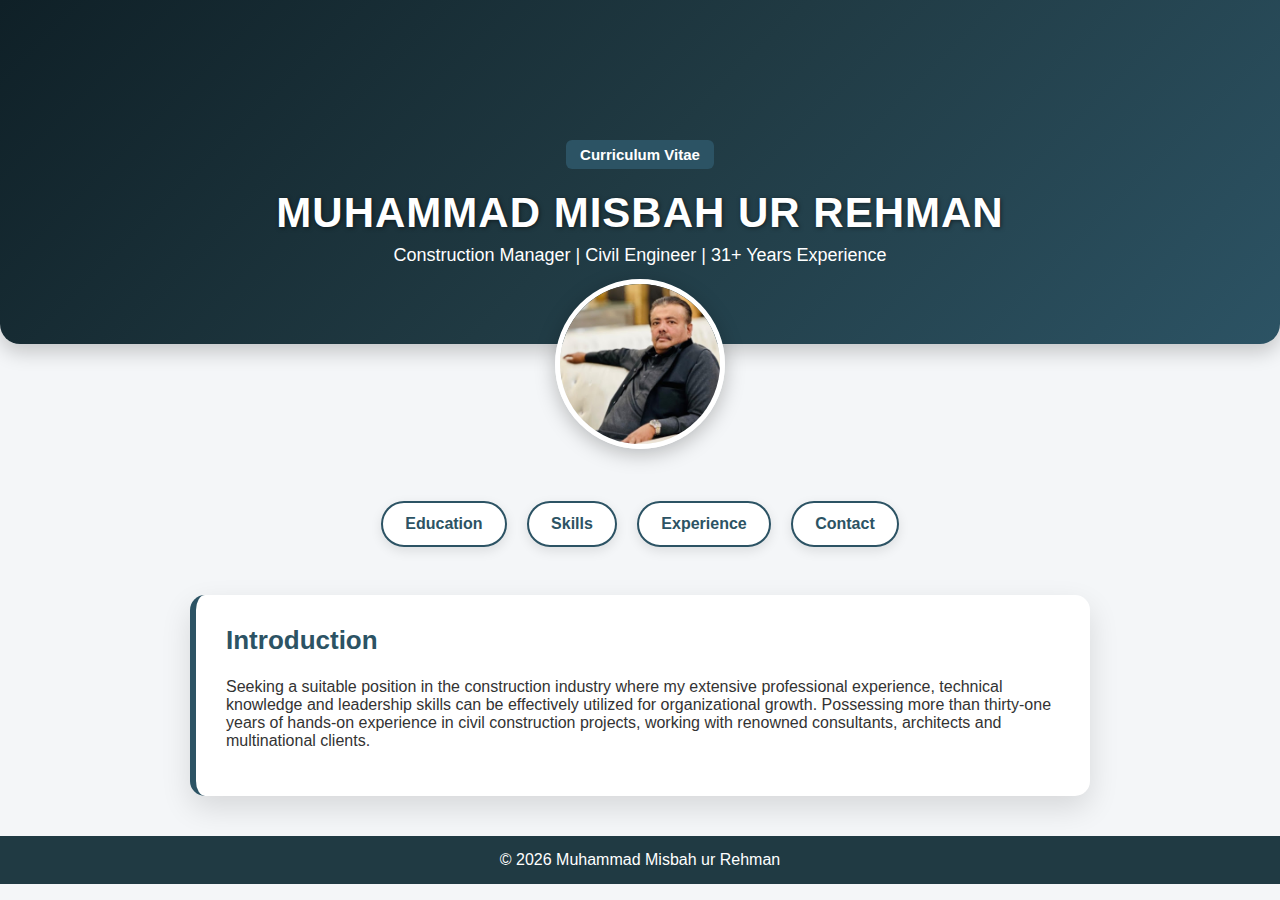
<file: index.html>
<!DOCTYPE html>
<html lang="en">
<head>
<meta charset="UTF-8">
<title>Muhammad Misbah ur Rehman | CV</title>

<style>
/* ====== GLOBAL ====== */
body {         
    font-family: 'Segoe UI', Tahoma, Geneva, Verdana, sans-serif;
    margin:0;
    padding:0;
    background:#f4f6f8;
    color:#333;
    scroll-behavior:smooth;
}

/* ====== HEADER ====== */
header {
    background: linear-gradient(135deg, #0f2027, #203a43, #2c5364);
    color: white;
    text-align: center;
    padding: 140px 20px 60px; /* thoda top padding adjust for overlap */
    border-bottom-left-radius: 20px;
    border-bottom-right-radius: 20px;
    box-shadow: 0 8px 20px rgba(0,0,0,0.2);
    position: relative;
    z-index:1;
}

.cv-full-box {
    display:inline-block;
    background:#2c5364;
    padding:6px 14px;
    border-radius:6px;
    font-size:15px;
    font-weight:bold;
    margin-bottom:15px;
}

header h1 {
    margin:5px 0;
    font-size:42px;
    letter-spacing:1px;
    text-shadow:1px 1px 4px rgba(0,0,0,0.5);
}

header p {
    margin-top:8px;
    font-size:18px;
}

/* ====== PROFILE IMAGE ====== */
.profile-container {
    max-width:900px;
    margin: -65px auto 40px; /* negative margin for half overlap */
    text-align:center;
    position: relative;
    z-index: 3; /* above header shadow */
}

.profile-container img {
    width:160px;
    height:160px;
    border-radius:50%; /* circular */
    border:5px solid white;
    box-shadow:0 5px 20px rgba(0,0,0,0.25);
    transition: transform 0.3s ease, box-shadow 0.3s ease;
}

.profile-container img:hover {
    transform: scale(1.05);
    box-shadow: 0 10px 30px rgba(0,0,0,0.35);
}

/* ====== NAVIGATION ====== */
nav {
    text-align:center;
    margin:20px 0 40px;
}

nav a {
    display:inline-block;
    text-decoration:none;
    background:white;
    color:#2c5364;
    padding:12px 22px;
    margin:8px;
    border-radius:25px;
    font-weight:bold;
    border:2px solid #2c5364;
    box-shadow:0 4px 12px rgba(0,0,0,0.1);
    transition:0.3s ease;
}

nav a:hover {
    background:#2c5364;
    color:white;
    transform:translateY(-3px);
}

/* ====== CONTENT ====== */
.container {
    max-width:900px;
    margin:20px auto 40px;
    padding:0 20px;
}

.intro-card {
    background:white;
    padding:30px;
    border-radius:15px;
    box-shadow:0 12px 30px rgba(0,0,0,0.12);
    border-left:6px solid #2c5364;
}

.intro-card h2 {
    margin-top:0;
    color:#2c5364;
    font-size:26px;
}

footer {
    text-align:center;
    padding:15px;
    background:#203a43;
    color:white;
    margin-top:40px;
}

/* ====== RESPONSIVE ====== */
@media (max-width:600px) {
    header h1 { font-size:28px; }
    header p { font-size:14px; }
    .cv-full-box { font-size:16px; }
    nav a { padding:8px 14px; font-size:14px; }
    .profile-container img { width:120px; height:120px; }
    .intro-card { padding:20px; border-left:4px solid #2c5364; }
    .intro-card h2 { font-size:22px; }
}
</style>
</head>

<body>

<header>
    <div class="cv-full-box">Curriculum Vitae</div>
    <h1>MUHAMMAD MISBAH UR REHMAN</h1>
    <p>Construction Manager | Civil Engineer | 31+ Years Experience</p>
</header>

<!-- Profile Image (Half Overlapping Header) -->
<div class="profile-container">
    <img src="profile.jpg" alt="Muhammad Misbah ur Rehman">
</div>

<!-- Navigation -->
<nav>
    <a href="edu.html">Education</a>
    <a href="skills.html">Skills</a>
    <a href="exp.html">Experience</a>
    <a href="contact.html">Contact</a>
</nav>

<!-- Introduction -->
<div class="container">
    <div class="intro-card">
        <h2>Introduction</h2>
        <p>
            Seeking a suitable position in the construction industry where my extensive
            professional experience, technical knowledge and leadership skills can be
            effectively utilized for organizational growth. Possessing more than
            thirty-one years of hands-on experience in civil construction projects,
            working with renowned consultants, architects and multinational clients.
        </p>
    </div>
</div>

<footer>
    © 2026 Muhammad Misbah ur Rehman
</footer>

</body>
</html>
</file>
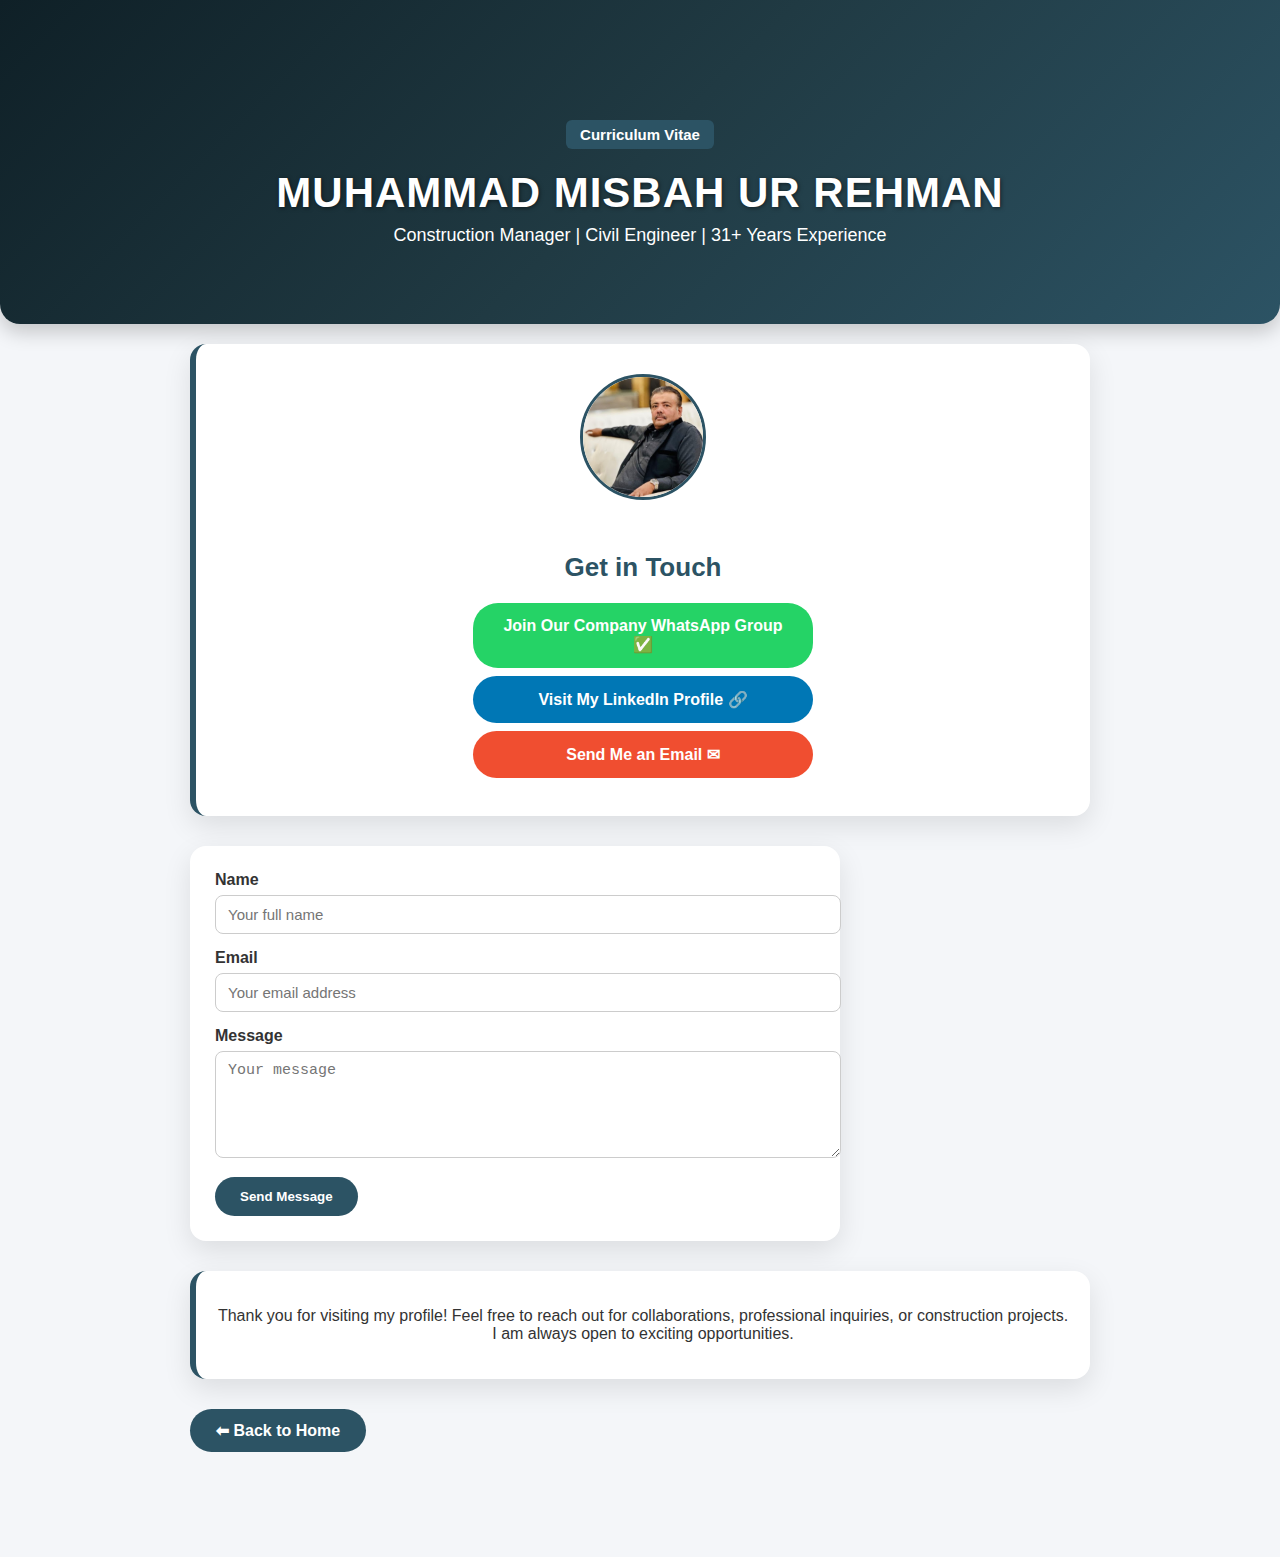
<file: contact.html>
<!DOCTYPE html>
<html lang="en">
<head>
<meta charset="UTF-8">
<title>Contact | Muhammad Misbah ur Rehman</title>

<style>
body{
    margin:0;
    font-family:"Segoe UI", Tahoma, sans-serif;
    background:#f4f6f9;
    color:#333;
}

/* Container */
.container{
    max-width:900px;
    margin:50px auto;
    padding:0 20px;
}

/* Header */
header{
    background: linear-gradient(135deg, #0f2027, #203a43, #2c5364);
    color:white;
    text-align:center;
    padding:120px 20px 60px;
    border-bottom-left-radius:20px;
    border-bottom-right-radius:20px;
    box-shadow:0 8px 20px rgba(0,0,0,0.2);
    margin-bottom:50px;
}

.cv-full-box{
    display:inline-block;
    background:#2c5364;
    padding:6px 14px;
    border-radius:6px;
    font-size:15px;
    font-weight:bold;
    margin-bottom:15px;
}

header h1{
    margin:5px 0;
    font-size:42px;
    letter-spacing:1px;
    text-shadow:1px 1px 4px rgba(0,0,0,0.5);
}

header p{
    margin-top:8px;
    font-size:18px;
}

/* Contact Card */
.contact-card{
    background:white;
    border-radius:16px;
    padding:30px;
    margin-top:-30px;
    box-shadow:0 10px 28px rgba(0,0,0,0.1);
    border-left:6px solid #2c5364;
    display:flex;
    flex-direction:column;
    align-items:center;
    gap:20px;
}

/* Profile Image */
.contact-card img{
    width:120px;
    height:120px;
    border-radius:50%;
    object-fit:cover;
    border:3px solid #2c5364;
    margin-bottom:10px;
}

/* Contact Info */
.contact-info h2{
    font-size:26px;
    color:#2c5364;
    text-align:center;
    margin-bottom:20px;
}

/* Buttons */
.contact-info a.button{
    display:block;
    width:100%;
    max-width:300px;
    margin:8px auto;
    padding:14px 20px;
    text-align:center;
    border-radius:25px;
    font-weight:bold;
    font-size:16px;
    color:white;
    text-decoration:none;
    transition:all 0.3s ease;
}

.button.whatsapp{ background:#25D366; }
.button.whatsapp:hover{ background:#128C7E; transform:translateY(-2px); }

.button.linkedin{ background:#0077B5; }
.button.linkedin:hover{ background:#005582; transform:translateY(-2px); }

.button.email{ background:#f04e30; }
.button.email:hover{ background:#c03b22; transform:translateY(-2px); }

/* Contact Form */
form.contact-form{
    background:white;
    border-radius:16px;
    padding:25px;
    box-shadow:0 10px 28px rgba(0,0,0,0.1);
    margin-top:30px;
    width:100%;
    max-width:600px;
}

form.contact-form label{
    display:block;
    margin-bottom:6px;
    font-weight:600;
}

form.contact-form input,
form.contact-form textarea{
    width:100%;
    padding:10px 12px;
    margin-bottom:15px;
    border:1px solid #ccc;
    border-radius:8px;
    font-size:15px;
    transition:0.3s ease;
}

form.contact-form input:focus,
form.contact-form textarea:focus{
    outline:none;
    border-color:#2c5364;
}

form.contact-form button{
    background:#2c5364;
    color:white;
    font-weight:bold;
    border:none;
    border-radius:25px;
    padding:12px 25px;
    cursor:pointer;
    transition:0.3s ease;
}

form.contact-form button:hover{
    background:#203a43;
    transform:translateY(-2px);
}

/* Map */
.map-container{
    margin-top:30px;
    border-radius:16px;
    overflow:hidden;
    box-shadow:0 10px 28px rgba(0,0,0,0.1);
}

.map-container iframe{
    width:100%;
    height:300px;
    border:0;
}

/* Extra message */
.extra-msg{
    text-align:center;
    font-size:16px;
    padding:20px;
    margin-top:30px;
    background:white;
    border-radius:16px;
    border-left:6px solid #2c5364;
    box-shadow:0 10px 28px rgba(0,0,0,0.1);
}

/* Back to home */
.back-home{
    display:inline-block;
    margin:30px 0 50px 0;
    padding:12px 26px;
    background:#2c5364;
    color:white;
    font-weight:600;
    border-radius:25px;
    text-decoration:none;
    transition:0.25s ease;
}

.back-home:hover{
    background:#203a43;
    transform:translateY(-2px);
}

/* Responsive */
@media(max-width:600px){
    .contact-card img{width:100px; height:100px;}
}
</style>
</head>

<body>

<header>
    <div class="cv-full-box">Curriculum Vitae</div>
    <h1>MUHAMMAD MISBAH UR REHMAN</h1>
    <p>Construction Manager | Civil Engineer | 31+ Years Experience</p>
</header>

<div class="container">

    <!-- Contact Card with Buttons -->
    <div class="contact-card">
        <img src="profile.jpg" alt="Muhammad Misbah ur Rehman">
        <div class="contact-info">
            <h2>Get in Touch</h2>
            <a href="https://whatsapp.com/channel/0029Vb6aJox0VycDbxQQNO2i" target="_blank" class="button whatsapp">
                Join Our Company WhatsApp Group ✅
            </a>
            <a href="https://www.linkedin.com/in/mohammad-misbah-ur-rehman-951a4117a" target="_blank" class="button linkedin">
                Visit My LinkedIn Profile 🔗
            </a>
            <a href="mailto:misbahurrehman74@gmail.com" class="button email">
                Send Me an Email ✉
            </a>
        </div>
    </div>

    <!-- Contact Form -->
    <form class="contact-form">
        <label for="name">Name</label>
        <input type="text" id="name" placeholder="Your full name">

        <label for="email">Email</label>
        <input type="email" id="email" placeholder="Your email address">

        <label for="message">Message</label>
        <textarea id="message" rows="5" placeholder="Your message"></textarea>

        <button type="submit">Send Message</button>
    </form>

    <!-- Extra Message -->
    <div class="extra-msg">
        <p>Thank you for visiting my profile! Feel free to reach out for collaborations, professional inquiries, or construction projects. I am always open to exciting opportunities.</p>
    </div>

    <!-- Back to Home -->
    <a href="index.html" class="back-home">⬅ Back to Home</a>

</div>

</body>
</html>
</file>
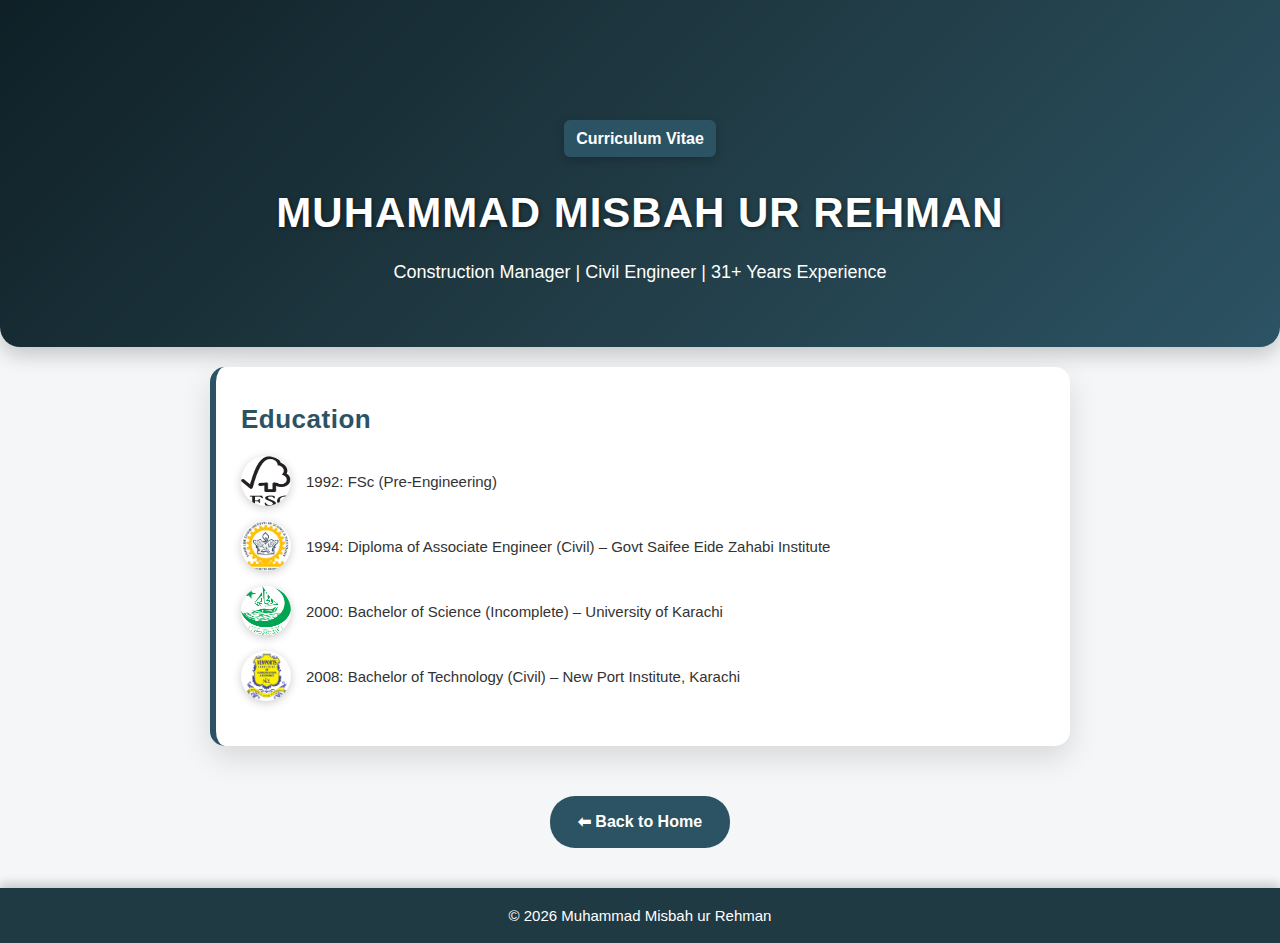
<file: edu.html>
<!DOCTYPE html>
<html lang="en">
<head>
<meta charset="UTF-8">
<title>Education | CV</title>
<link rel="stylesheet" href="style.css">
</head>
<body>

<header>
    <div class="cv-full-box">Curriculum Vitae</div>
    <h1>MUHAMMAD MISBAH UR REHMAN</h1>
    <p>Construction Manager | Civil Engineer | 31+ Years Experience</p>
</header>

<div class="container">
    <div class="intro-card">
        <h2>Education</h2>
        <ul>
            <li>
                <img src="fsc.jpg" alt="FSC" class="company-logo">
                <span>1992: FSc (Pre-Engineering)</span>
            </li>
            <li>
                <img src="saifee.jpg" alt="Diploma" class="company-logo">
                <span>1994: Diploma of Associate Engineer (Civil) – Govt Saifee Eide Zahabi Institute</span>
            </li>
            <li>
                <img src="karachi.jpg" alt="BSc" class="company-logo">
                <span>2000: Bachelor of Science (Incomplete) – University of Karachi</span>
            </li>
            <li>
                <img src="newport.jpg" alt="B.Tech" class="company-logo">
                <span>2008: Bachelor of Technology (Civil) – New Port Institute, Karachi</span>
            </li>
        </ul>
    </div>

    <div style="text-align:center; margin-top:30px;">
        <a href="index.html" class="back">⬅ Back to Home</a>
    </div>
</div>

<footer>
    © 2026 Muhammad Misbah ur Rehman
</footer>

</body>
</html>
</file>
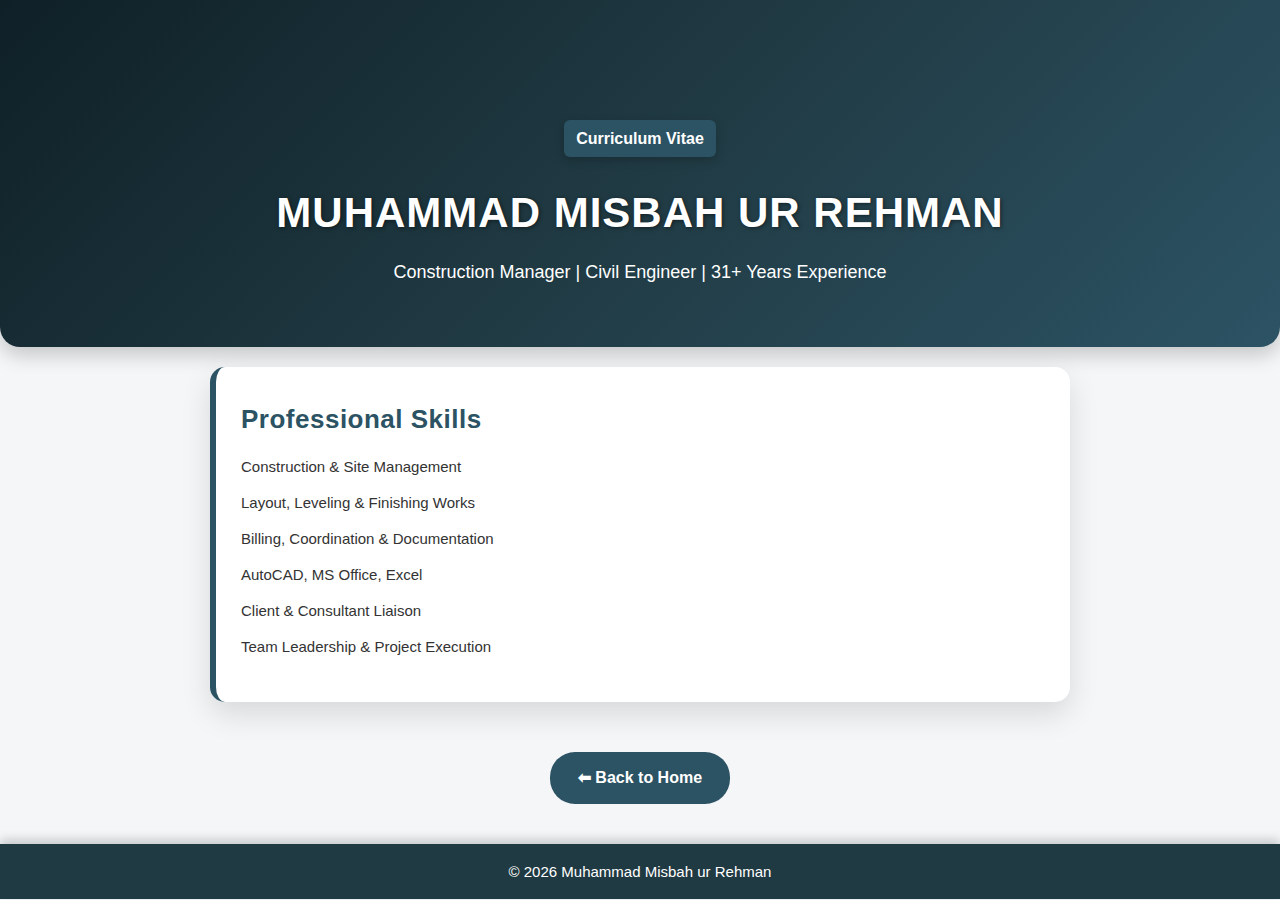
<file: skills.html>
<!DOCTYPE html>
<html lang="en">
<head>
<meta charset="UTF-8">
<title>Skills | CV</title>
<link rel="stylesheet" href="style.css">
</head>
<body>

<header>
    <div class="cv-full-box">Curriculum Vitae</div>
    <h1>MUHAMMAD MISBAH UR REHMAN</h1>
    <p>Construction Manager | Civil Engineer | 31+ Years Experience</p>
</header>

<div class="container">
    <div class="intro-card">
        <h2>Professional Skills</h2>
        <ul>
            <li>Construction & Site Management</li>
            <li>Layout, Leveling & Finishing Works</li>
            <li>Billing, Coordination & Documentation</li>
            <li>AutoCAD, MS Office, Excel</li>
            <li>Client & Consultant Liaison</li>
            <li>Team Leadership & Project Execution</li>
        </ul>
    </div>
    <div style="text-align:center; margin-top:30px;">
        <a href="index.html" class="back">⬅ Back to Home</a>
    </div>
</div>

<footer>
    © 2026 Muhammad Misbah ur Rehman
</footer>

</body>
</html>
</file>
<file: style.css>
/* ================= GLOBAL RESET ================= */
* {
    margin: 0;
    padding: 0;
    box-sizing: border-box;
}

html {
    scroll-behavior: smooth;
}

body {
    font-family: 'Segoe UI', Tahoma, Geneva, Verdana, sans-serif;
    background: #f4f6f8;
    color: #333;
    line-height: 1.7;
}

/* ================= HEADER ================= */
header {
    background: linear-gradient(135deg, #0f2027, #203a43, #2c5364);
    color: white;
    text-align: center;
    padding: 120px 20px 60px;
    border-bottom-left-radius: 20px;
    border-bottom-right-radius: 20px;
    box-shadow: 0 8px 20px rgba(0,0,0,0.2);
    position: relative;
    z-index: 1;
}

.cv-full-box {
    display: inline-block;
    background-color: #2c5364;
    color: white;
    font-size: 16px;
    font-weight: bold;
    padding: 5px 12px;
    border-radius: 6px;
    box-shadow: 0 3px 10px rgba(0,0,0,0.2);
    margin-bottom: 15px;
    transition: transform 0.3s ease, box-shadow 0.3s ease;
}

.cv-full-box:hover {
    transform: scale(1.05);
    box-shadow: 0 6px 18px rgba(0,0,0,0.3);
}

header h1 {
    margin: 5px 0;
    font-size: 42px;
    letter-spacing: 1px;
    text-shadow: 1px 1px 4px rgba(0,0,0,0.5);
    position: relative;
    z-index: 2;
}

header p {
    margin-top: 8px;
    font-size: 18px;
    position: relative;
    z-index: 2;
}

/* ================= PROFILE IMAGE ================= */
.profile-container {
    max-width: 900px;
    margin: -70px auto 30px auto;
    text-align: center;
    position: relative;
    z-index: 3;
}

.profile-container img {
    width: 160px;
    height: 160px;
    border-radius: 50%;
    border: 5px solid white;
    box-shadow: 0 5px 20px rgba(0,0,0,0.25);
    transition: transform 0.3s ease, box-shadow 0.3s ease;
}

.profile-container img:hover {
    transform: scale(1.05);
    box-shadow: 0 10px 30px rgba(0,0,0,0.35);
}

/* ================= NAVIGATION ================= */
nav {
    text-align: center;
    margin: 20px 0 40px 0;
    position: relative;
    z-index: 2;
}

nav a {
    display: inline-block;
    text-decoration: none;
    background: white;
    color: #2c5364;
    padding: 12px 22px;
    margin: 8px;
    border-radius: 25px;
    font-weight: bold;
    border: 2px solid #2c5364;
    box-shadow: 0 4px 12px rgba(0,0,0,0.1);
    position: relative;
    overflow: hidden;
    transition: all 0.4s ease;
}

nav a::after {
    content: '';
    position: absolute;
    left: 50%;
    top: 50%;
    width: 0;
    height: 0;
    background: rgba(44,83,100,0.2);
    border-radius: 50%;
    transform: translate(-50%,-50%);
    transition: width 0.5s ease, height 0.5s ease;
    z-index: 0;
}

nav a:hover::after {
    width: 300%;
    height: 300%;
}

nav a span {
    position: relative;
    z-index: 1;
}

nav a:hover {
    color: white;
    background: #2c5364;
    transform: translateY(-3px);
    box-shadow: 0 8px 20px rgba(0,0,0,0.3);
}

/* ================= INTRODUCTION CARD ================= */
.container {
    max-width: 900px;
    margin: 20px auto 40px auto;
    padding: 0 20px;
    position: relative;
    z-index: 2;
}

.intro-card {
    background: white;
    padding: 30px 30px 30px 25px;
    border-radius: 15px;
    box-shadow: 0 12px 30px rgba(0,0,0,0.12);
    line-height: 1.7;
    border-left: 6px solid #2c5364;
    transition: transform 0.3s ease, box-shadow 0.3s ease;
}

.intro-card:hover {
    transform: translateY(-5px);
    box-shadow: 0 18px 35px rgba(0,0,0,0.18);
}

.intro-card h2 {
    color: #2c5364;
    margin-top: 0;
    font-size: 26px;
    letter-spacing: 0.5px;
}

.intro-card ul {
    padding-left: 20px;
    margin-top: 15px;
}

.intro-card ul li {
    margin-bottom: 12px;
    font-size: 15px;
}

/* ================= BACK BUTTON ================= */
.back {
    display: inline-block;
    margin-top: 20px;
    padding: 12px 28px;
    background: #2c5364;
    color: white;
    border-radius: 25px;
    text-decoration: none;
    font-weight: bold;
    transition: all 0.3s ease;
}

.back:hover {
    transform: translateY(-3px);
    box-shadow: 0 6px 20px rgba(0,0,0,0.25);
}

/* ================= FOOTER ================= */
footer {
    text-align: center;
    padding: 15px;
    background: #203a43;
    color: white;
    font-size: 15px;
    box-shadow: 0 -4px 10px rgba(0,0,0,0.2);
    margin-top: 40px;
}

/* ================= RESPONSIVE ================= */
@media (max-width:600px) {
    header h1 { font-size:28px; }
    header p { font-size:14px; }
    .cv-full-box { font-size:14px; padding:4px 10px; }
    nav a { padding:8px 14px; font-size:14px; }
    .profile-container img { width:120px; height:120px; }
    .intro-card { padding:20px 20px 20px 18px; border-left:4px solid #2c5364; }
    .intro-card h2 { font-size:22px; }
}
/* ================= EXPERIENCE LIST WITH LOGOS ================= */
.intro-card ul {
    list-style: none;
    padding-left: 0;
}

.intro-card ul li {
    display: flex;
    align-items: center; /* Vertical center alignment */
    margin-bottom: 15px;
    font-size: 15px;
    line-height: 1.4;
}
/* ================= EXPERIENCE LIST WITH CIRCULAR LOGOS ================= */
.intro-card ul li {
    display: flex;
    align-items: center; /* Vertical center alignment */
    margin-bottom: 15px;
    font-size: 15px;
    line-height: 1.4;
}

.company-logo {
    width: 50px;           /* size same as before */
    height: 50px;
    border-radius: 0%;    /* Circular shape */
    margin-right: 15px;
    box-shadow: 0 2px 10px rgba(0,0,0,0.2);
    transition: transform 0.3s ease;
    flex-shrink: 0;       /* logo size fixed */
}

.company-logo:hover {
    transform: scale(1.2);
}

/* ================= EDUCATION LOGOS ================= */
.intro-card ul {
    list-style: none;
    padding-left: 0;
}

.intro-card ul li {
    display: flex;
    align-items: center; /* vertical center */
    margin-bottom: 15px;
    font-size: 15px;
    line-height: 1.4;
}

.company-logo {
    width: 50px;
    height: 50px;
    border-radius: 50%;      /* circular shape */
    margin-right: 15px;
    box-shadow: 0 2px 10px rgba(0,0,0,0.2);
    transition: transform 0.3s ease;
    flex-shrink: 0;
}

.company-logo:hover {
    transform: scale(1.2);
}
/* ====== PROFILE IMAGE ====== */
.profile-container {
    max-width: 900px;
    margin: -80px auto 40px;  /* negative margin adjusts overlap */
    text-align: center;
    position: relative;       /* ensures above header shadow */
    z-index: 3;               /* header shadow ke upar */
}

.profile-container img {
    width: 160px;
    height: 160px;
    border-radius: 50%;       /* circular */
    border: 5px solid white;
    box-shadow: 0 5px 20px rgba(0,0,0,0.25);
    transition: transform 0.3s ease, box-shadow 0.3s ease;
}

.profile-container img:hover {
    transform: scale(1.05);
    box-shadow: 0 10px 30px rgba(0,0,0,0.35);
}
</file>
